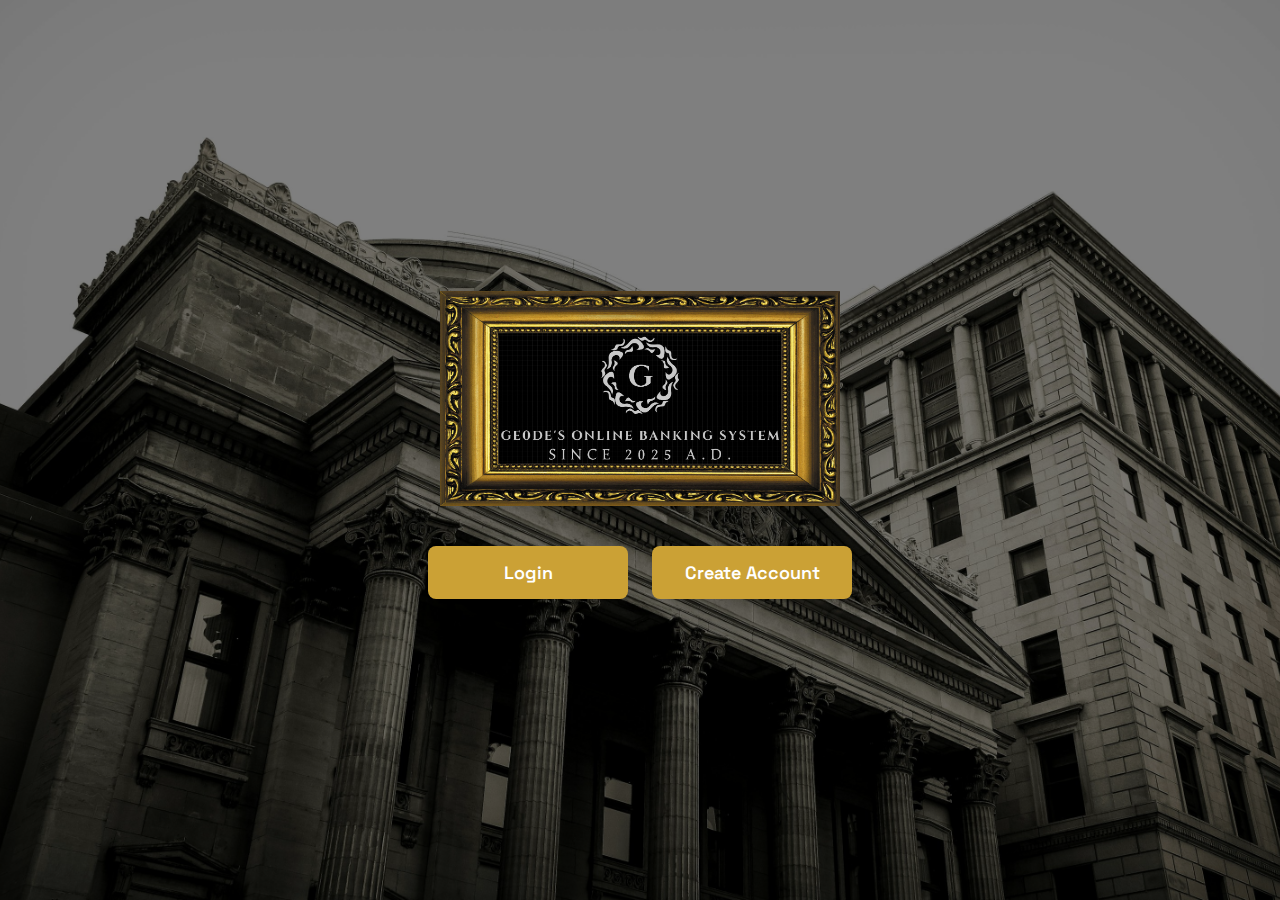
<file: index.html>
<!DOCTYPE html>
<html lang="en">
<head>
    <meta charset="UTF-8">
    <meta name="viewport" content="width=device-width, initial-scale=1.0">
    <title>Online Banking - Homepage</title>
    <link rel="stylesheet" href="styles2.css">
</head>
<body>

    <!-- Main container with background image and shadow -->
    <div id="homepage">
        <div class="overlay"></div>
        
        <!-- Content Centered on Page -->
        <div id="content">
            <!-- Logo Image at the top -->
            <img src="imageD.jpg" alt="Bank Website Logo" class="logo">
            
            <!-- Buttons in the center -->
            <button id="loginBtn">Login</button>
            <button id="makeAccountBtn">Create Account</button>
        </div>
    </div>

    <script>
        // When the "Login" button is clicked, it redirects to the login page
        document.getElementById('loginBtn').addEventListener('click', function() {
            window.location.href = 'login.html'; // Redirect to login page
        });

        // When the "Create Account" button is clicked, it redirects to the create account page
        document.getElementById('makeAccountBtn').addEventListener('click', function() {
            window.location.href = 'create.html'; // Redirect to create account page
        });
    </script>

</body>
</html>
</file>
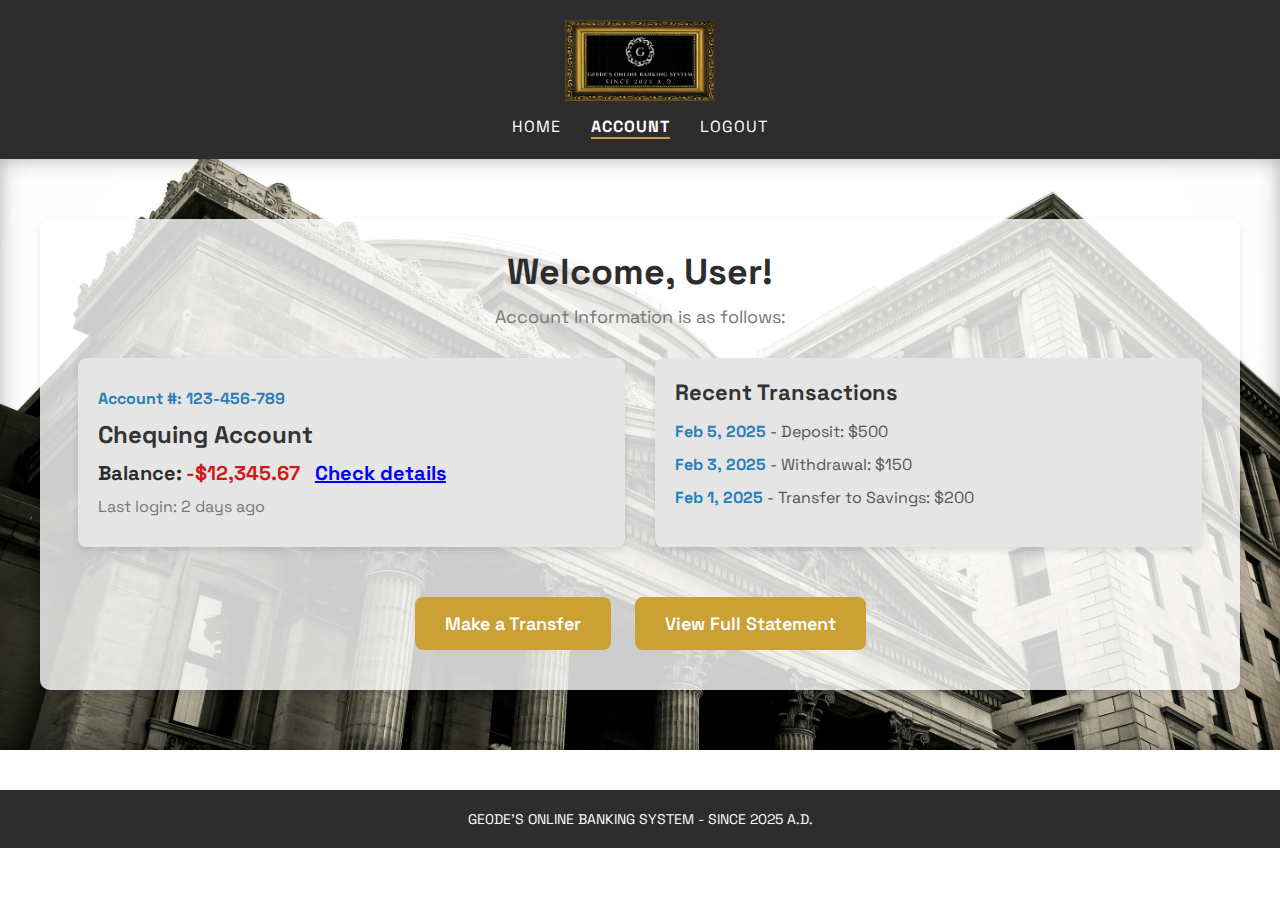
<file: account.html>
<!DOCTYPE html>
<html lang="en">
<head>
    <meta charset="UTF-8">
    <meta name="viewport" content="width=device-width, initial-scale=1.0">
    <title>Welcome to Your Bank Account</title>
    <link rel="stylesheet" href="styles4.css">
</head>
<body>
    <header>
        <div class="logo">
            <img src="imageD.jpg" alt="Bank Logo">
        </div>
        <nav>
            <a href="index.html" class="nav-link">Home</a>
            <a href="account.html" class="nav-link active">Account</a>
            <a href="logout.html" class="nav-link">Logout</a>
        </nav>
    </header>

    <main>
        <div class="container">
            <div class="welcome-message">
                <h1>Welcome, <span id="welcomeMessage">User</span>!</h1>
                <p class="subheading">Account Information is as follows:</p>
            </div>

            <div class="account-info">
                <div class="account-summary">
                    <p class="account-number">Account #: 123-456-789</p>
                    <h2>Chequing Account</h2>
                    <p class="balance">Balance: <span class="balance-amount">-$12,345.67</span> 
                        <a href="wrong.html" class="check-details">Check details</a>
                    </p>             
                    <p class="last-login">Last login: <span class="last-login-time">2 days ago</span></p>
                </div>
                
                <div class="transaction-history">
                    <h3>Recent Transactions</h3>
                    <ul>
                        <li><span class="transaction-date">Feb 5, 2025</span> - Deposit: $500</li>
                        <li><span class="transaction-date">Feb 3, 2025</span> - Withdrawal: $150</li>
                        <li><span class="transaction-date">Feb 1, 2025</span> - Transfer to Savings: $200</li>
                    </ul>
                </div>
            </div>

            <div class="cta-container">
                <button class="cta-btn" id="makeTransferBtn">Make a Transfer</button>
                <button class="cta-btn" id="viewStatementBtn">View Full Statement</button>
            </div>
        </div>
    </main>

    <footer>
        <p>GE0DE'S ONLINE BANKING SYSTEM - SINCE 2025 A.D.</p>
    </footer>

    <script>
        // Fetch username from localStorage and display it
        document.addEventListener('DOMContentLoaded', function() {
            const username = localStorage.getItem('username');
            const welcomeMessage = document.getElementById('welcomeMessage');
            if (username) {
                welcomeMessage.textContent = username;
            }
        });

        // Redirect to Bee Movie script when "Make a Transfer" button is clicked
        document.getElementById('makeTransferBtn').addEventListener('click', function() {
            window.location.href = 'https://courses.cs.washington.edu/courses/cse163/20wi/files/lectures/L04/bee-movie.txt';
        });

        // Redirect to Rickroll when "View Full Statement" button is clicked
        document.getElementById('viewStatementBtn').addEventListener('click', function() {
            window.location.href = 'https://www.youtube.com/watch?v=dQw4w9WgXcQ';
        });
    </script>
</body>
</html>
</file>
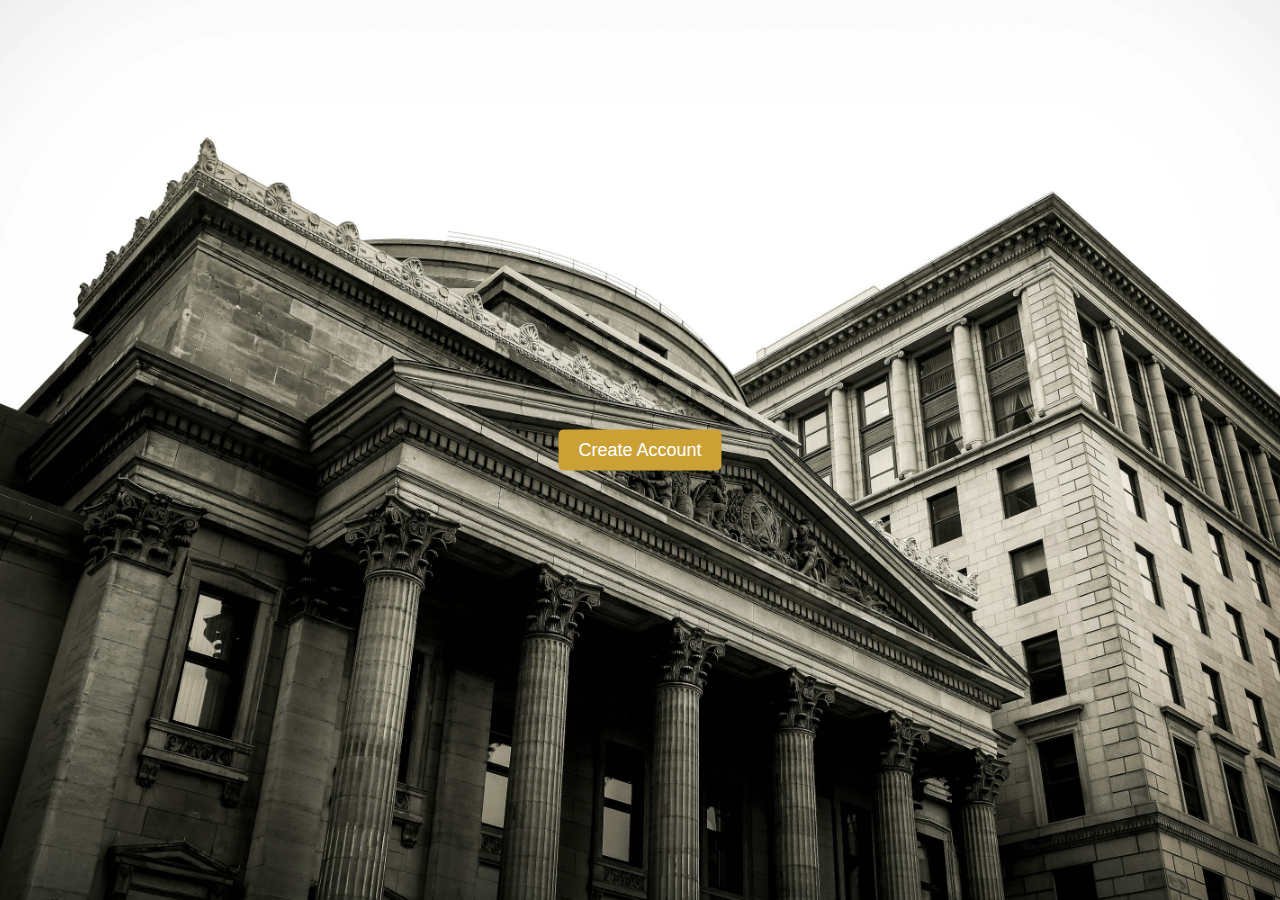
<file: create.html>
<!DOCTYPE html>
<html lang="en">
<head>
    <meta charset="UTF-8">
    <meta name="viewport" content="width=device-width, initial-scale=1.0">
    <title>Create Account</title>
    <style>
        body, html {
            margin: 0;
            padding: 0;
            height: 100%;
            overflow: hidden;
            background-image: url('imageC.jpg'); /* Set imageC.jpg as the background */
            background-size: cover; /* Make the background cover the full screen */
            background-position: center;
        }

        #createAccountBtn {
            position: absolute;
            top: 50%;
            left: 50%;
            padding: 10px 20px;
            font-size: 18px;
            cursor: pointer;
            background-color: #CBA135;
            color: white;
            border: none;
            border-radius: 5px;
            transition: transform 0.2s ease-in-out;
            transform: translate(-50%, -50%); /* Initially center the button */
        }
    </style>
</head>
<body>

    <button id="createAccountBtn">Create Account</button>

    <script>
        const createAccountBtn = document.getElementById('createAccountBtn');

        document.addEventListener('mousemove', function(event) {
            const btnRect = createAccountBtn.getBoundingClientRect();
            const btnCenterX = btnRect.left + btnRect.width / 2;
            const btnCenterY = btnRect.top + btnRect.height / 2;

            const mouseX = event.clientX;
            const mouseY = event.clientY;

            const distanceX = mouseX - btnCenterX;
            const distanceY = mouseY - btnCenterY;
            const distance = Math.sqrt(distanceX * distanceX + distanceY * distanceY);

            // Adjust sensitivity: Make the button move less (reduce the factor)
            const sensitivity = 100; // Lower the number for less movement
            if (distance < sensitivity) {
                const moveX = (distanceX / distance) * 25; // Repel the button (reduced by half)
                const moveY = (distanceY / distance) * 25;

                // Keep the button within the screen boundaries
                const maxX = window.innerWidth - btnRect.width;
                const maxY = window.innerHeight - btnRect.height;

                let newX = Math.min(Math.max(createAccountBtn.offsetLeft - moveX, 0), maxX);  // Move away from the cursor
                let newY = Math.min(Math.max(createAccountBtn.offsetTop - moveY, 0), maxY);   // Move away from the cursor

                createAccountBtn.style.left = newX + 'px';
                createAccountBtn.style.top = newY + 'px';
            }
        });

        // When the button is clicked, it redirects to the create account page
        createAccountBtn.addEventListener('click', function() {
            window.location.href = 'index.html'; // Redirect to the create account page
        });
    </script>

</body>
</html>
</file>
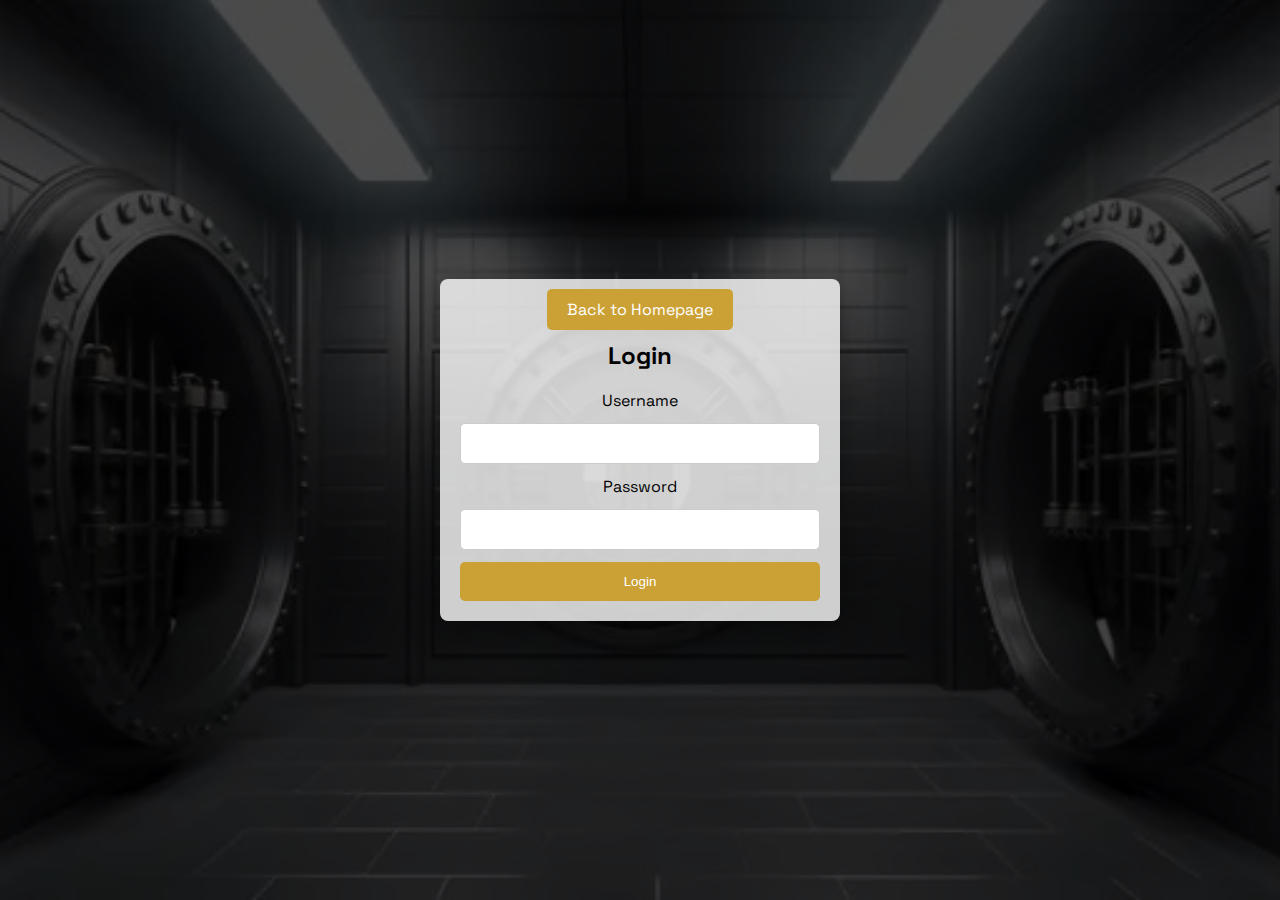
<file: login.html>
<!DOCTYPE html>
<html lang="en">
<head>
    <meta charset="UTF-8">
    <meta name="viewport" content="width=device-width, initial-scale=1.0">
    <title>Login Page</title>
    <link rel="stylesheet" href="styles.css">
</head>
<body>
    <div class="login-box">
        <nav>
            <a href="index.html" class="home-button">Back to Homepage</a>
        </nav>
        <h2>Login</h2>
        <form id="loginForm">
            <label for="username">Username</label>
            <input type="text" id="username" name="username" required>
            <label for="password">Password</label>
            <input type="password" id="password" name="password" required>
            <button type="submit">Login</button>
        </form>
    </div>

    <!-- CAPTCHA Popup -->
    <div id="captchaPopup" class="popup">
        <div class="popup-content">
            <span class="close-btn">&times;</span>
            <h1 id="captchaMessage">"I'm not a robot" CAPTCHA Test</h1>
            <div id="captcha-images" class="captcha-grid">
                <img class="captcha-image normal" src="imageA.jpg" alt="Normal Face">
                <img class="captcha-image normal" src="imageA.jpg" alt="Normal Face">
                <img class="captcha-image normal" src="imageA.jpg" alt="Normal Face">
                <img class="captcha-image normal" src="imageA.jpg" alt="Normal Face">
                <img class="captcha-image normal" src="imageA.jpg" alt="Normal Face">
                <img class="captcha-image normal" src="imageA.jpg" alt="Normal Face">
                <img class="captcha-image normal" src="imageA.jpg" alt="Normal Face">
                <img class="captcha-image normal" src="imageA.jpg" alt="Normal Face">
                <img class="captcha-image smiling" src="imageB.jpg" alt="Smiling Face">
            </div>
        </div>
    </div>

    <script src="login.js"></script>
</body>
</html>
</file>
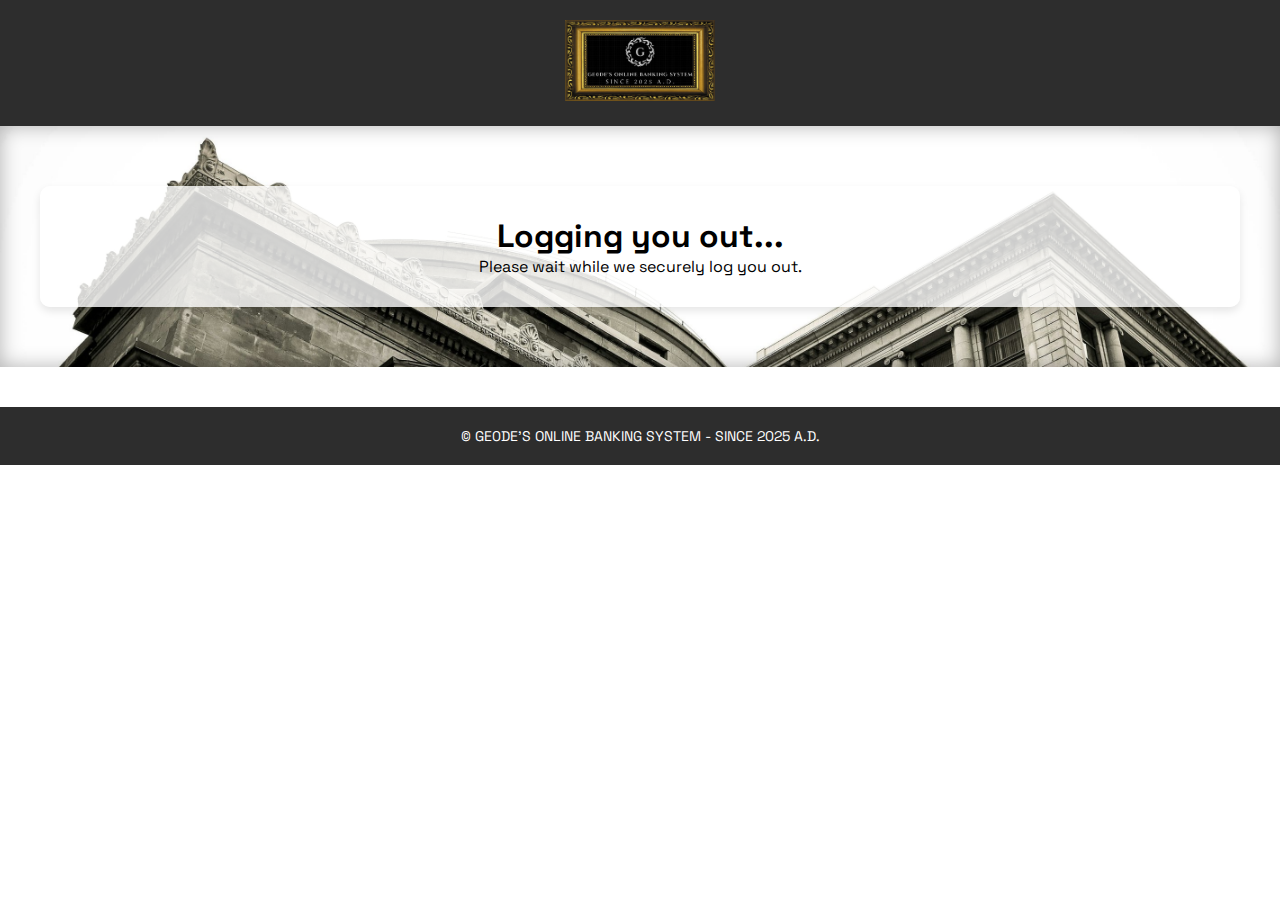
<file: logout.html>
<!DOCTYPE html>
<html lang="en">
<head>
    <meta charset="UTF-8">
    <meta name="viewport" content="width=device-width, initial-scale=1.0">
    <title>Logging Out</title>
    <link rel="stylesheet" href="styles4.css"> <!-- Link to the previous CSS file -->
</head>
<body>
    <header>
        <div class="logo">
            <img src="imageD.jpg" alt="Bank Logo">
        </div>
    </header>

    <main>
        <div class="container">
            <div class="logout-message">
                <h1>Logging you out...</h1>
                <p class="subheading">Please wait while we securely log you out.</p>
            </div>
        </div>
    </main>

    <footer>
        <p>&copy; GE0DE'S ONLINE BANKING SYSTEM - SINCE 2025 A.D.</p>
    </footer>

    <script>
        // Wait for 2 seconds before redirecting
        setTimeout(function() {
            // Clear the stored username from localStorage
            localStorage.removeItem('username');

            // Redirect to the homepage
            window.location.href = 'index.html';
        }, 5000);  // 2000 milliseconds (2 seconds)
    </script>
</body>
</html>
</file>
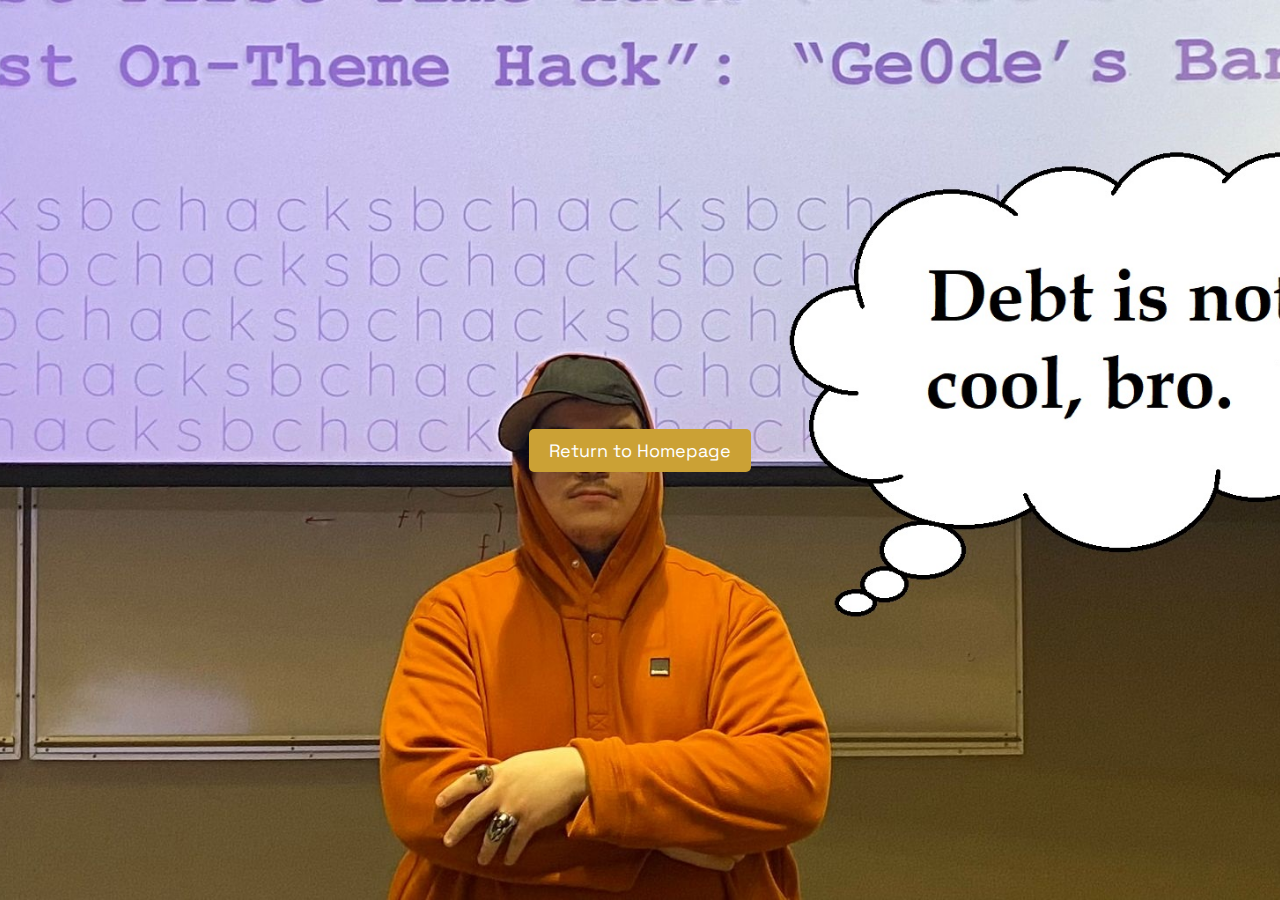
<file: wrong.html>
<!DOCTYPE html>
<html lang="en">
<head>
    <meta charset="UTF-8">
    <meta name="viewport" content="width=device-width, initial-scale=1.0">
    <title>Error</title>
    <link rel="stylesheet" href="styles5.css">
    <style>
        /* Additional styles for the moving button effect */
        #movingBtn {
            position: absolute;
            padding: 10px 20px;
            font-size: 18px;
            cursor: pointer;
            background-color: #CBA135;
            color: white;
            border: none;
            border-radius: 5px;
            transition: transform 0.2s ease-in-out;
        }
    </style>
</head>
<body>
    <!-- The moving button -->
    <button id="movingBtn">Return to Homepage</button>

    <script>
        const movingBtn = document.getElementById('movingBtn');

        document.addEventListener('mousemove', function(event) {
            const btnRect = movingBtn.getBoundingClientRect();
            const btnCenterX = btnRect.left + btnRect.width / 2;
            const btnCenterY = btnRect.top + btnRect.height / 2;

            const mouseX = event.clientX;
            const mouseY = event.clientY;

            const distanceX = mouseX - btnCenterX;
            const distanceY = mouseY - btnCenterY;
            const distance = Math.sqrt(distanceX * distanceX + distanceY * distanceY);

            // Adjust sensitivity: Make the button move less (reduce the factor)
            const sensitivity = 100; // Lower the number for less movement
            if (distance < sensitivity) {
                const moveX = (distanceX / distance) * 25; // Repel the button (reduced by half)
                const moveY = (distanceY / distance) * 25;

                // Keep the button within the screen boundaries
                const maxX = window.innerWidth - btnRect.width;
                const maxY = window.innerHeight - btnRect.height;

                let newX = Math.min(Math.max(movingBtn.offsetLeft - moveX, 0), maxX);  // Move away from the cursor
                let newY = Math.min(Math.max(movingBtn.offsetTop - moveY, 0), maxY);   // Move away from the cursor

                movingBtn.style.left = newX + 'px';
                movingBtn.style.top = newY + 'px';
            }
        });

        // When the button is clicked, it redirects to the homepage
        movingBtn.addEventListener('click', function() {
            window.location.href = 'index.html'; // Redirect to the homepage
        });
    </script>
</body>
</html>
</file>
<file: styles.css>
/* Import Google Fonts for luxurious fonts */
@import url('https://fonts.googleapis.com/css2?family=Space+Grotesk:wght@300..700&display=swap');

/* Set up the background image for the login page */
body {
    position: relative; /* Important for positioning the overlay */
    background-image: url('imageE.jpg');
    background-size: cover;
    background-position: center;
    height: 100vh;
    margin: 0;
    display: flex;
    justify-content: center;  /* Horizontally center */
    align-items: center;      /* Vertically center */
    font-family: 'Space Grotesk', sans-serif; /* Apply Space Grotesk globally */
}

/* Dim the background image */
body::before {
    content: ''; 
    position: absolute;
    top: 0;
    left: 0;
    width: 100%;
    height: 100%;
    background: rgba(0, 0, 0, 0.7); /* Dark overlay to dim the image (adjust opacity) */
    z-index: -1; /* Keeps the shadow behind the content */
}

/* Style for the login box with shadow and transparency */
.login-box {
    background-color: rgba(255, 255, 255, 0.8); /* Slight transparency for the box */
    padding: 20px;
    border-radius: 8px;
    box-shadow: 0 10px 30px rgba(0, 0, 0, 0.4); /* Stronger shadow for luxury feel */
    text-align: center;
    max-width: 400px;
    width: 100%;
    box-sizing: border-box; /* Ensures padding is included in the width */
}

/* Adjust input fields to be centered */
.login-box input {
    width: 100%;
    padding: 12px;
    margin: 12px 0;
    border: 1px solid #ccc;
    border-radius: 5px;
    box-sizing: border-box; /* Prevents shifting due to padding */
}

/* Style for the submit button */
.login-box button {
    width: 100%;
    padding: 12px;
    background-color: #CBA135;
    color: white;
    border: none;
    border-radius: 5px;
    cursor: pointer;
    box-sizing: border-box; /* Ensures button aligns correctly */
}

.login-box button:hover {
    background-color: #CBA135;
}

/* Additional styles for the popup */
.popup {
    display: none;
    position: fixed;
    top: 0;
    left: 0;
    width: 100%;
    height: 100%;
    background-color: rgba(0, 0, 0, 0.7);
    justify-content: center;
    align-items: center;
}

.popup-content {
    background-color: white;
    padding: 30px;
    border-radius: 10px;
    position: relative;
}

.close-btn {
    position: absolute;
    top: 10px;
    right: 10px;
    font-size: 30px;
    cursor: pointer;
}

.captcha-grid {
    display: grid;
    grid-template-columns: repeat(3, 1fr);
    gap: 10px;
    justify-items: center;
}

.captcha-image {
    width: 60px;
    height: 60px;
    border-radius: 5px;
    cursor: pointer;
    border: 2px solid transparent;
}

.normal {
    border: 2px solid green;
}

.smiling {
    border: 2px solid red;
}

/* Spinner animation */
.spinner {
    border: 8px solid #f3f3f3;
    border-top: 8px solid #3498db;
    border-radius: 50%;
    width: 40px;
    height: 40px;
    animation: spin 2s linear infinite;
    margin-top: 20px;
}

/* Spinner animation effect */
@keyframes spin {
    0% { transform: rotate(0deg); }
    100% { transform: rotate(360deg); }
}

/* Loading text style */
.loading-text {
    font-size: 22px;  /* Increased font size */
    font-weight: bold;
    text-align: center;
    margin-top: 10px;
}

/* Loading message container */
.loading-popup {
    position: fixed;
    top: 50%;
    left: 50%;
    transform: translate(-50%, -50%);
    text-align: center;
    background-color: rgba(0, 0, 0, 0.8);
    color: white;
    padding: 30px;
    border-radius: 10px;
    z-index: 9999;
    width: 250px;  /* Set a fixed width for a consistent appearance */
    display: flex;
    flex-direction: column;
    justify-content: center;
    align-items: center; /* Ensure everything is centered */
}

/* Loading text style */
.loading-text {
    font-size: 20px;
    font-weight: bold;
    text-align: center;
    margin-top: 10px;
}

/* Center the spinner and text */
.loading-popup .spinner {
    margin-top: 20px; /* Adjust space between spinner and text */
}

.home-button {
    color: white;
    font-size: 16px;
    text-decoration: none;
    padding: 10px 20px;
    background-color: #CBA135; /* Green button */
    border-radius: 5px;
    transition: background-color 0.3s;
}
</file>
<file: styles2.css>
/* Import Google Fonts for luxurious fonts */
@import url('https://fonts.googleapis.com/css2?family=Space+Grotesk:wght@300..700&display=swap');

/* Reset */
* {
    margin: 0;
    padding: 0;
    box-sizing: border-box;
}

/* Apply Space Grotesk font to everything */
body, #homepage, #content, button, .logo {
    font-family: 'Space Grotesk', sans-serif; /* Apply Space Grotesk globally */
}

/* Homepage background */
#homepage {
    background-image: url('imageC.jpg'); /* Set the background image */
    background-size: cover;
    background-position: center;
    height: 100vh;
    display: flex;
    justify-content: center;
    align-items: center;
    position: relative;
}

#makeAccountBtn {
    position: relative; /* Allows the button to move within its container */
    transition: all 0.3s ease; /* Smooth movement */
}

/* Overlay to darken the background slightly */
.overlay {
    position: absolute;
    top: 0;
    left: 0;
    right: 0;
    bottom: 0;
    background: rgba(0, 0, 0, 0.5);
}

/* Content in the center */
#content {
    position: relative;
    text-align: center;
    z-index: 2;
    color: #fff;
}

/* Logo image */
.logo {
    display: block;
    margin: 0 auto 30px; /* Center the logo horizontally and add space below */
    width: 400px; /* Adjust the logo width as needed */
    height: auto; /* Maintain aspect ratio */
}

/* Buttons */
button {
    padding: 15px 30px;
    background-color: #CBA135;
    color: white;
    border: none;
    border-radius: 8px;
    cursor: pointer;
    width: 200px;
    margin: 10px;
    font-size: 18px;
    font-weight: 600; /* Make button text a bit bolder for emphasis */
    transition: background-color 0.3s ease; /* Smooth transition on hover */
}

button:hover {
    background-color: #CBA135;
}
</file>
<file: styles4.css>
/* Import Google Fonts for luxurious fonts */
@import url('https://fonts.googleapis.com/css2?family=Space+Grotesk:wght@300..700&display=swap');

/* Reset */
* {
    margin: 0;
    padding: 0;
    box-sizing: border-box;
}

/* Apply Space Grotesk font to everything */
body, #homepage, #content, button, .logo {
    font-family: 'Space Grotesk', sans-serif; /* Apply Space Grotesk globally */
}

/* Header and logo styling */
header {
    background-color: #2d2d2d;
    color: white;
    padding: 20px 0; /* Reduced padding for smaller header */
    text-align: center; /* Center the logo and navigation */
    position: sticky;
    top: 0;
    z-index: 1000;
}

header .logo img {
    width: 150px; /* Adjusted logo width to be a bit smaller */
    height: auto;
    margin: 0 auto;
}

nav {
    display: flex;
    justify-content: center;
    margin-top: 10px;
}

nav .nav-link {
    color: white;
    text-decoration: none;
    margin: 0 15px;
    font-size: 16px; /* Reduced font size */
    text-transform: uppercase;
    letter-spacing: 1px;
}

nav .nav-link.active {
    font-weight: bold;
    border-bottom: 2px solid #CBA135;
}

nav .nav-link:hover {
    color: #CBA135;
}

/* Main content styles */
main {
    background-image: url('imageC.jpg');
    background-size: cover;
    background-position: center;
    background-attachment: fixed;
    padding: 60px 20px; /* Increase padding at the top for better spacing */
    box-shadow: inset 0 0 20px rgba(0, 0, 0, 0.3); /* Add shadow effect inside the background */
}

.container {
    max-width: 1200px;
    margin: 0 auto;
    background-color: rgba(255, 255, 255, 0.8); /* Semi-transparent white background */
    border-radius: 10px;
    box-shadow: 0 4px 8px rgba(0, 0, 0, 0.1);
    padding: 30px;
    text-align: center; /* Center all content inside the container */
}

/* Welcome message */
.welcome-message h1 {
    font-size: 36px;
    color: #2d2d2d;
}

.check-details {
    margin-left: 10px;
    color: blue;
    text-decoration: underline;
    cursor: pointer;
}

.check-details:hover {
    color: rgb(41, 41, 159);
}

.welcome-message .subheading {
    font-size: 18px;
    color: #777;
    margin-top: 10px;
}

/* Account Info Section */
.account-info {
    display: flex;
    justify-content: center;
    margin-top: 30px;
    text-align: left; /* Keep text aligned left inside boxes */
    gap: 30px; /* Add space between boxes */
}

.account-summary, .transaction-history {
    width: 48%;
    padding: 20px;
    background-color: #e5e5e5;
    border-radius: 8px;
    box-shadow: 0 4px 6px rgba(0, 0, 0, 0.1);
}

.account-summary p, .transaction-history ul {
    margin: 10px 0;
}

/* Account number styling */
.account-number {
    font-size: 16px;
    font-weight: bold;
    color: #2980b9;
    margin-bottom: 15px;
}

/* Chequing account and balance styling */
.account-summary h2 {
    font-size: 24px;
    color: #333;
}

.balance {
    font-size: 20px;
    color: #2d2d2d;
    font-weight: bold;
    margin-top: 15px;
}

.balance-amount {
    color: #d01a1a;
}

.last-login {
    font-size: 16px;
    color: #777;
}

/* Transaction history styling */
.transaction-history h3 {
    font-size: 22px;
    color: #333;
}

.transaction-history ul {
    list-style-type: none;
    padding: 0;
    margin-top: 15px;
}

.transaction-history li {
    font-size: 16px;
    color: #555;
    margin-bottom: 12px;
}

.transaction-date {
    font-weight: bold;
    color: #2980b9;
}

/* Call-to-action buttons */
.cta-container {
    margin-top: 40px;
}

.cta-btn {
    padding: 15px 30px;
    background-color: #CBA135;
    color: white;
    border: none;
    border-radius: 8px;
    font-size: 18px;
    font-weight: 600;
    cursor: pointer;
    margin: 10px;
    transition: background-color 0.3s;
}

.cta-btn:hover {
    background-color: #9e7e00;
}

/* Footer styling */
footer {
    background-color: #2d2d2d;
    color: white;
    padding: 20px 0;
    font-size: 14px;
    margin-top: 40px;
    text-align: center; /* Center the footer text */
}
</file>
<file: styles5.css>
/* Import Google Fonts */
@import url('https://fonts.googleapis.com/css2?family=Space+Grotesk:wght@300..700&display=swap');

/* Reset */
* {
    margin: 0;
    padding: 0;
    box-sizing: border-box;
}

/* Apply Space Grotesk font globally */
body, #homepage, #content, button, .logo {
    font-family: 'Space Grotesk', sans-serif;
}

/* FULLSCREEN BACKGROUND (Fix for wrong.jpg) */
html, body {
    width: 100%;
    height: 100%;
    background: url('wrong.jpg') no-repeat center center fixed;
    background-size: cover;
    display: flex;
    justify-content: center;
    align-items: center;
}

/* CENTERED BOX for error page */
.box {
    background: rgba(0, 0, 0, 0.7); /* Dark transparent box */
    padding: 20px;
    border-radius: 10px;
    text-align: center;
}

/* BUTTON STYLING */
.home-button {
    display: inline-block;
    padding: 10px 20px;
    font-size: 18px;
    text-align: center;
    color: white;
    background-color: #CBA135;
    border-radius: 5px;
    text-decoration: none;
    transition: background 0.3s ease-in-out;
}

.home-button:hover {
    background-color: #a88329;
}
</file>
